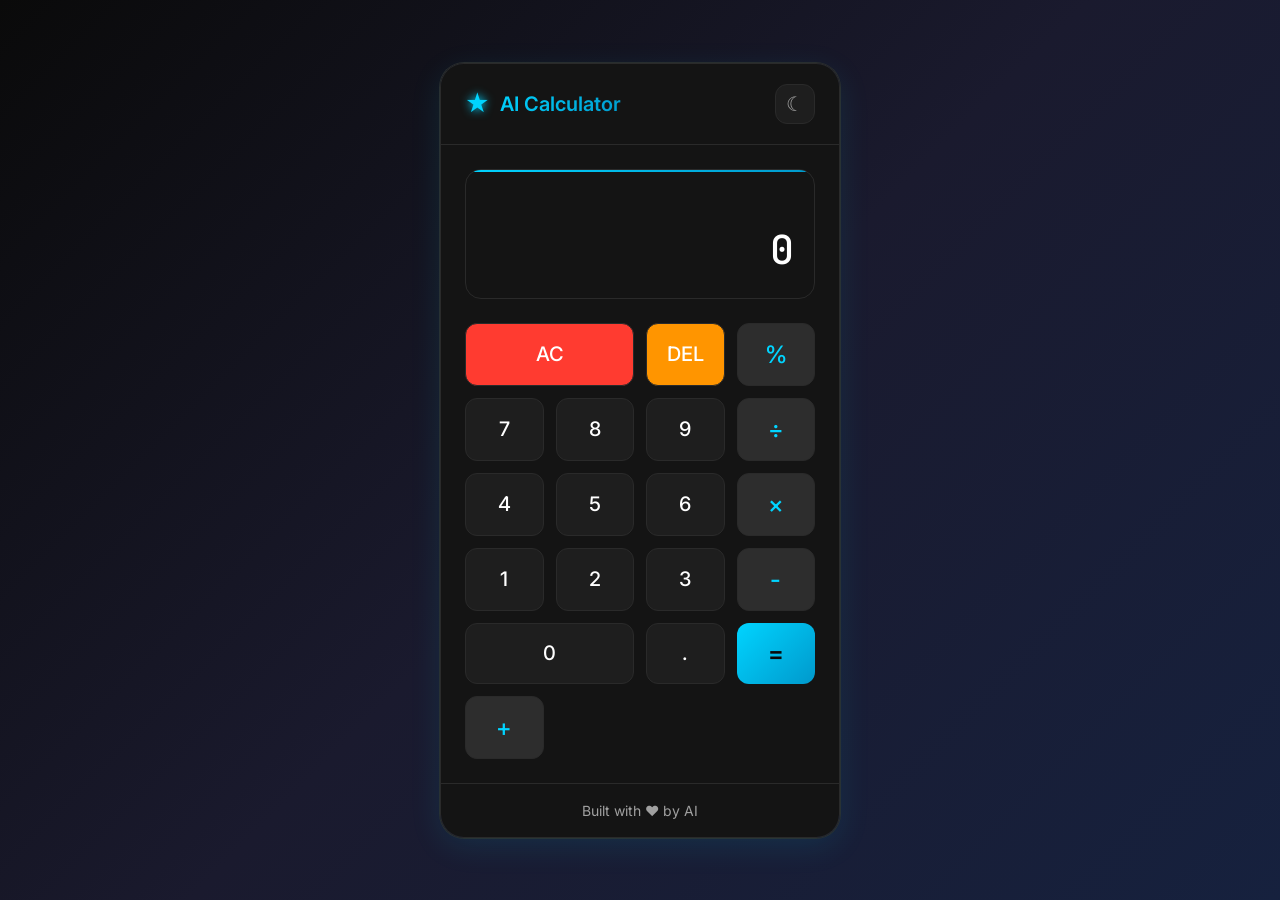
<file: index.html>
<!DOCTYPE html>
<html lang="en">
<head>
    <meta charset="UTF-8">
    <meta name="viewport" content="width=device-width, initial-scale=1.0">
    <title>AI Calculator - Beautiful & Modern</title>
    <link rel="stylesheet" href="style.css">
    <link href="https://fonts.googleapis.com/css2?family=Inter:wght@300;400;500;600;700&family=JetBrains+Mono:wght@400;500&display=swap" rel="stylesheet">
</head>
<body>
    <div class="calculator-container">
        <header class="calculator-header">
            <div class="logo">
                <span class="logo-icon">&#9733;</span>
                <h1>AI Calculator</h1>
            </div>
            <div class="theme-toggle">
                <span class="theme-icon">&#9790;</span>
            </div>
        </header>
        
        <main class="calculator">
            <div class="display">
                <div class="previous-operand" id="previous-operand"></div>
                <div class="current-operand" id="current-operand">0</div>
            </div>
            
            <div class="buttons">
                <button class="btn btn-span" data-action="clear">AC</button>
                <button class="btn" data-action="delete">DEL</button>
                <button class="btn btn-operator" data-action="operation" data-value="%">%</button>
                
                <button class="btn" data-action="number" data-value="7">7</button>
                <button class="btn" data-action="number" data-value="8">8</button>
                <button class="btn" data-action="number" data-value="9">9</button>
                <button class="btn btn-operator" data-action="operation" data-value="/">&#247;</button>
                
                <button class="btn" data-action="number" data-value="4">4</button>
                <button class="btn" data-action="number" data-value="5">5</button>
                <button class="btn" data-action="number" data-value="6">6</button>
                <button class="btn btn-operator" data-action="operation" data-value="*">&times;</button>
                
                <button class="btn" data-action="number" data-value="1">1</button>
                <button class="btn" data-action="number" data-value="2">2</button>
                <button class="btn" data-action="number" data-value="3">3</button>
                <button class="btn btn-operator" data-action="operation" data-value="-">-</button>
                
                <button class="btn btn-zero" data-action="number" data-value="0">0</button>
                <button class="btn" data-action="number" data-value=".">.</button>
                <button class="btn btn-operator btn-equals" data-action="calculate">=</button>
                <button class="btn btn-operator" data-action="operation" data-value="+">+</button>
            </div>
        </main>
        
        <footer class="calculator-footer">
            <p>Built with ❤️ by AI</p>
        </footer>
    </div>
    
    <script src="script.js"></script>
</body>
</html>
</file>
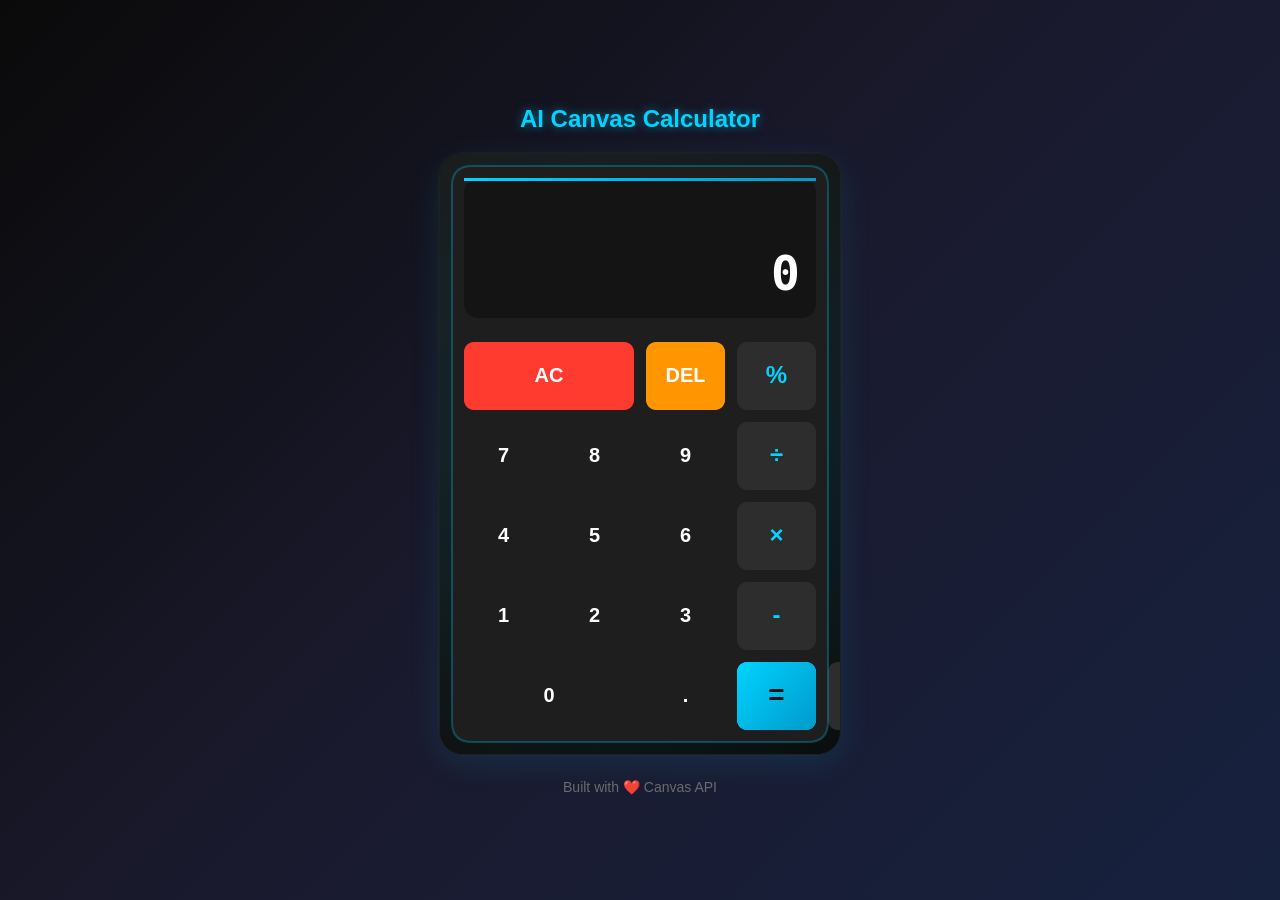
<file: canvas-calculator.html>
<!DOCTYPE html>
<html lang="en">
<head>
    <meta charset="UTF-8">
    <meta name="viewport" content="width=device-width, initial-scale=1.0">
    <title>AI Canvas Calculator</title>
    <style>
        * {
            margin: 0;
            padding: 0;
            box-sizing: border-box;
        }
        
        body {
            font-family: 'Inter', -apple-system, BlinkMacSystemFont, sans-serif;
            background: linear-gradient(135deg, #0a0a0a 0%, #1a1a2e 50%, #16213e 100%);
            min-height: 100vh;
            display: flex;
            justify-content: center;
            align-items: center;
            padding: 20px;
            overflow: hidden;
        }
        
        .container {
            text-align: center;
        }
        
        h1 {
            color: #00d4ff;
            margin-bottom: 20px;
            font-size: 1.5rem;
            text-shadow: 0 0 10px rgba(0, 212, 255, 0.5);
        }
        
        canvas {
            background: rgba(20, 20, 20, 0.8);
            backdrop-filter: blur(20px);
            -webkit-backdrop-filter: blur(20px);
            border-radius: 24px;
            border: 1px solid rgba(42, 42, 42, 0.5);
            box-shadow: 
                0 8px 32px rgba(0, 212, 255, 0.1),
                0 0 0 1px rgba(42, 42, 42, 0.3);
            cursor: pointer;
            touch-action: none;
        }
        
        .footer {
            margin-top: 20px;
            color: #6b6b6b;
            font-size: 0.875rem;
        }
        
        @media (max-width: 400px) {
            canvas {
                width: 100% !important;
                height: auto !important;
            }
        }
    </style>
</head>
<body>
    <div class="container">
        <h1>AI Canvas Calculator</h1>
        <canvas id="calculatorCanvas" width="400" height="600"></canvas>
        <div class="footer">Built with ❤️ Canvas API</div>
    </div>
    <script>
        // ===== Canvas Calculator =====
        
        class CanvasCalculator {
            constructor(canvasId) {
                this.canvas = document.getElementById(canvasId);
                this.ctx = this.canvas.getContext('2d');
                
                // State
                this.currentOperand = '0';
                this.previousOperand = '';
                this.operation = null;
                this.resetScreen = false;
                this.maxDigits = 12;
                
                // Layout
                this.padding = 24;
                this.buttonGap = 12;
                this.buttonRows = 5;
                this.buttonCols = 4;
                
                // Colors
                this.colors = {
                    bgPrimary: '#141414',
                    bgSecondary: '#1e1e1e',
                    bgTertiary: '#2d2d2d',
                    textPrimary: '#ffffff',
                    textSecondary: '#a0a0a0',
                    textTertiary: '#6b6b6b',
                    accent: '#00d4ff',
                    accentSecondary: '#0099cc',
                    operator: '#00d4ff',
                    clear: '#ff3b30',
                    delete: '#ff9500',
                    border: '#2a2a2a',
                    shadow: 'rgba(0, 212, 255, 0.1)',
                    glow: 'rgba(0, 212, 255, 0.3)'
                };
                
                // Buttons layout
                this.buttons = [
                    [{ text: 'AC', action: 'clear', type: 'special', colSpan: 2 },
                     { text: 'DEL', action: 'delete', type: 'special' },
                     { text: '%', action: 'operation', value: '%', type: 'operator' }],
                    
                    [{ text: '7', action: 'number', value: '7', type: 'number' },
                     { text: '8', action: 'number', value: '8', type: 'number' },
                     { text: '9', action: 'number', value: '9', type: 'number' },
                     { text: '÷', action: 'operation', value: '/', type: 'operator' }],
                    
                    [{ text: '4', action: 'number', value: '4', type: 'number' },
                     { text: '5', action: 'number', value: '5', type: 'number' },
                     { text: '6', action: 'number', value: '6', type: 'number' },
                     { text: '×', action: 'operation', value: '*', type: 'operator' }],
                    
                    [{ text: '1', action: 'number', value: '1', type: 'number' },
                     { text: '2', action: 'number', value: '2', type: 'number' },
                     { text: '3', action: 'number', value: '3', type: 'number' },
                     { text: '-', action: 'operation', value: '-', type: 'operator' }],
                    
                    [{ text: '0', action: 'number', value: '0', type: 'number', colSpan: 2 },
                     { text: '.', action: 'number', value: '.', type: 'number' },
                     { text: '=', action: 'calculate', type: 'equals' },
                     { text: '+', action: 'operation', value: '+', type: 'operator' }]
                ];
                
                // Touch/mouse tracking
                this.activeButton = null;
                this.hoveredButton = null;
                
                // Animation
                this.animationFrame = null;
                this.lastTime = 0;
                this.glowPhase = 0;
                
                this.init();
            }
            
            init() {
                this.resizeCanvas();
                this.bindEvents();
                this.calculateButtonPositions();
                this.startAnimation();
            }
            
            resizeCanvas() {
                const containerWidth = Math.min(window.innerWidth - 40, 400);
                const aspectRatio = 400 / 600;
                const height = containerWidth / aspectRatio;
                
                this.canvas.width = containerWidth;
                this.canvas.height = height;
                this.calculateButtonPositions();
            }
            
            calculateButtonPositions() {
                const w = this.canvas.width;
                const h = this.canvas.height;
                
                // Display area height
                this.displayHeight = 140;
                this.displayY = this.padding;
                this.displayWidth = w - this.padding * 2;
                
                // Buttons area
                const buttonsY = this.displayY + this.displayHeight + this.padding;
                const buttonsHeight = h - buttonsY - this.padding;
                
                // Calculate button size
                this.buttonHeight = (buttonsHeight - (this.buttonGap * (this.buttonRows - 1))) / this.buttonRows;
                this.buttonWidth = (w - this.padding * 2 - (this.buttonGap * (this.buttonCols - 1))) / this.buttonCols;
                
                // Button positions
                this.buttonPositions = [];
                let y = buttonsY;
                
                for (let row = 0; row < this.buttons.length; row++) {
                    let x = this.padding;
                    for (let col = 0; col < this.buttons[row].length; col++) {
                        const btn = this.buttons[row][col];
                        const colSpan = btn.colSpan || 1;
                        
                        this.buttonPositions.push({
                            row, col,
                            x, y,
                            width: this.buttonWidth * colSpan + this.buttonGap * (colSpan - 1),
                            height: this.buttonHeight,
                            button: btn
                        });
                        
                        x += this.buttonWidth * colSpan + this.buttonGap * (colSpan - 1) + this.buttonGap;
                    }
                    y += this.buttonHeight + this.buttonGap;
                }
            }
            
            bindEvents() {
                // Mouse events
                this.canvas.addEventListener('mousemove', (e) => this.handleMouseMove(e));
                this.canvas.addEventListener('mousedown', (e) => this.handleMouseDown(e));
                this.canvas.addEventListener('mouseup', (e) => this.handleMouseUp(e));
                this.canvas.addEventListener('mouseleave', (e) => this.handleMouseLeave(e));
                
                // Touch events
                this.canvas.addEventListener('touchstart', (e) => this.handleTouchStart(e), { passive: false });
                this.canvas.addEventListener('touchmove', (e) => this.handleTouchMove(e), { passive: false });
                this.canvas.addEventListener('touchend', (e) => this.handleTouchEnd(e));
                
                // Keyboard
                document.addEventListener('keydown', (e) => this.handleKeyDown(e));
                
                // Resize
                window.addEventListener('resize', () => this.handleResize());
            }
            
            handleResize() {
                this.resizeCanvas();
            }
            
            handleMouseMove(e) {
                const rect = this.canvas.getBoundingClientRect();
                const x = e.clientX - rect.left;
                const y = e.clientY - rect.top;
                
                this.hoveredButton = this.getButtonAtPosition(x, y);
            }
            
            handleMouseDown(e) {
                const rect = this.canvas.getBoundingClientRect();
                const x = e.clientX - rect.left;
                const y = e.clientY - rect.top;
                
                const button = this.getButtonAtPosition(x, y);
                if (button) {
                    this.activeButton = button;
                    this.pressButton(button);
                }
            }
            
            handleMouseUp(e) {
                if (this.activeButton) {
                    this.releaseButton(this.activeButton);
                    this.activeButton = null;
                }
            }
            
            handleMouseLeave(e) {
                this.hoveredButton = null;
                if (this.activeButton) {
                    this.releaseButton(this.activeButton);
                    this.activeButton = null;
                }
            }
            
            handleTouchStart(e) {
                e.preventDefault();
                const rect = this.canvas.getBoundingClientRect();
                const touch = e.touches[0];
                const x = touch.clientX - rect.left;
                const y = touch.clientY - rect.top;
                
                const button = this.getButtonAtPosition(x, y);
                if (button) {
                    this.activeButton = button;
                    this.pressButton(button);
                }
            }
            
            handleTouchMove(e) {
                e.preventDefault();
                const rect = this.canvas.getBoundingClientRect();
                const touch = e.touches[0];
                const x = touch.clientX - rect.left;
                const y = touch.clientY - rect.top;
                
                this.hoveredButton = this.getButtonAtPosition(x, y);
            }
            
            handleTouchEnd(e) {
                e.preventDefault();
                if (this.activeButton) {
                    this.releaseButton(this.activeButton);
                    this.activeButton = null;
                }
            }
            
            handleKeyDown(e) {
                if (e.key >= '0' && e.key <= '9') {
                    this.appendNumber(e.key);
                } else if (e.key === '.') {
                    this.appendNumber('.');
                } else if (['+', '-', '*', '/', '%'].includes(e.key)) {
                    const opMap = { '*': '*', '/': '/', '+': '+', '-': '-', '%': '%' };
                    this.chooseOperation(opMap[e.key]);
                } else if (e.key === 'Enter' || e.key === '=') {
                    this.calculate();
                } else if (e.key === 'Escape') {
                    this.clear();
                } else if (e.key === 'Backspace') {
                    this.delete();
                }
            }
            
            getButtonAtPosition(x, y) {
                for (const pos of this.buttonPositions) {
                    if (x >= pos.x && x <= pos.x + pos.width && 
                        y >= pos.y && y <= pos.y + pos.height) {
                        return pos;
                    }
                }
                return null;
            }
            
            pressButton(buttonPos) {
                const action = buttonPos.button.action;
                const value = buttonPos.button.value;
                
                switch(action) {
                    case 'number':
                        this.appendNumber(value);
                        break;
                    case 'operation':
                        this.chooseOperation(value);
                        break;
                    case 'clear':
                        this.clear();
                        break;
                    case 'delete':
                        this.delete();
                        break;
                    case 'calculate':
                        this.calculate();
                        break;
                }
            }
            
            releaseButton(buttonPos) {
                // Visual feedback is handled in draw
            }
            
            // Calculator Logic
            appendNumber(number) {
                if (this.currentOperand === '0' && number !== '.') {
                    this.currentOperand = number;
                } else if (number === '.' && this.currentOperand.includes('.')) {
                    return;
                } else if (this.resetScreen) {
                    this.currentOperand = number;
                    this.resetScreen = false;
                } else {
                    if (this.currentOperand.length >= this.maxDigits && number !== '.') {
                        return;
                    }
                    this.currentOperand += number;
                }
            }
            
            chooseOperation(operation) {
                if (this.currentOperand === '') return;
                
                if (this.previousOperand !== '') {
                    this.calculate();
                }
                
                this.operation = operation;
                this.previousOperand = this.currentOperand;
                this.currentOperand = '';
            }
            
            calculate() {
                let result;
                const prev = parseFloat(this.previousOperand);
                const current = parseFloat(this.currentOperand);
                
                if (isNaN(prev) || isNaN(current)) return;
                
                switch (this.operation) {
                    case '+': result = prev + current; break;
                    case '-': result = prev - current; break;
                    case '*': result = prev * current; break;
                    case '/': result = prev / current; break;
                    case '%': result = prev % current; break;
                    default: return;
                }
                
                this.currentOperand = this.formatNumber(result);
                this.operation = null;
                this.previousOperand = '';
                this.resetScreen = true;
            }
            
            formatNumber(number) {
                if (Math.abs(number) >= 1e10 || Math.abs(number) <= 1e-6) {
                    return number.toExponential(6);
                }
                
                const stringNumber = number.toString();
                if (stringNumber.includes('.')) {
                    return stringNumber.replace(/(\.\d*?[1-9])0+$/, '$1').replace(/\.$/, '');
                }
                return stringNumber;
            }
            
            clear() {
                this.currentOperand = '0';
                this.previousOperand = '';
                this.operation = null;
            }
            
            delete() {
                if (this.currentOperand.length === 1) {
                    this.currentOperand = '0';
                } else {
                    this.currentOperand = this.currentOperand.slice(0, -1);
                }
                if (this.currentOperand === '' || this.currentOperand === '-') {
                    this.currentOperand = '0';
                }
            }
            
            getOperationSymbol(op) {
                const symbols = { '+': '+', '-': '-', '*': '×', '/': '÷', '%': '%' };
                return symbols[op] || op;
            }
            
            // Drawing
            startAnimation() {
                this.lastTime = performance.now();
                this.animate();
            }
            
            animate() {
                const now = performance.now();
                const deltaTime = (now - this.lastTime) / 1000;
                this.lastTime = now;
                
                this.glowPhase += deltaTime * 2;
                
                this.draw();
                this.animationFrame = requestAnimationFrame(() => this.animate());
            }
            
            draw() {
                const w = this.canvas.width;
                const h = this.canvas.height;
                const ctx = this.ctx;
                
                // Clear
                ctx.clearRect(0, 0, w, h);
                
                // Background with subtle gradient
                const bgGradient = ctx.createLinearGradient(0, 0, w, h);
                bgGradient.addColorStop(0, '#1a1a1a');
                bgGradient.addColorStop(1, '#0a0a0a');
                ctx.fillStyle = bgGradient;
                ctx.fillRect(0, 0, w, h);
                
                // Glow effect
                const glowSize = 400;
                const glowGradient = ctx.createRadialGradient(
                    w / 2, h / 2, 0,
                    w / 2, h / 2, glowSize
                );
                const glowIntensity = 0.1 + Math.sin(this.glowPhase) * 0.05;
                glowGradient.addColorStop(0, `rgba(0, 212, 255, ${glowIntensity})`);
                glowGradient.addColorStop(1, 'rgba(0, 212, 255, 0)');
                ctx.fillStyle = glowGradient;
                ctx.fillRect(0, 0, w, h);
                
                // Draw calculator frame
                this.drawRoundedRect(
                    this.padding / 2, this.padding / 2,
                    w - this.padding, h - this.padding,
                    20, this.colors.bgSecondary
                );
                
                // Draw display
                this.drawDisplay();
                
                // Draw buttons
                this.drawButtons();
                
                // Draw border glow
                ctx.strokeStyle = `rgba(0, 212, 255, ${0.2 + Math.sin(this.glowPhase) * 0.1})`;
                ctx.lineWidth = 2;
                this.drawRoundedRectStroke(
                    this.padding / 2, this.padding / 2,
                    w - this.padding, h - this.padding,
                    20
                );
            }
            
            drawDisplay() {
                const ctx = this.ctx;
                const x = this.padding;
                const y = this.displayY;
                const width = this.displayWidth;
                const height = this.displayHeight;
                
                // Display background
                this.drawRoundedRect(x, y, width, height, 16, this.colors.bgPrimary);
                
                // Top accent line
                const accentGradient = ctx.createLinearGradient(x, y, x + width, y);
                accentGradient.addColorStop(0, this.colors.accent);
                accentGradient.addColorStop(1, this.colors.accentSecondary);
                ctx.fillStyle = accentGradient;
                ctx.fillRect(x, y, width, 3);
                
                // Previous operand
                ctx.fillStyle = this.colors.textTertiary;
                ctx.font = `14px 'JetBrains Mono', monospace`;
                ctx.textAlign = 'right';
                ctx.textBaseline = 'bottom';
                
                let prevText = this.previousOperand;
                if (this.operation) {
                    prevText += ` ${this.getOperationSymbol(this.operation)}`;
                }
                
                if (prevText) {
                    ctx.fillText(
                        prevText,
                        x + width - 16,
                        y + 30
                    );
                }
                
                // Current operand
                ctx.fillStyle = this.colors.textPrimary;
                ctx.font = `bold 48px 'JetBrains Mono', monospace`;
                
                // Truncate if too long
                const maxWidth = width - 24;
                let currentText = this.currentOperand;
                
                // Measure text width
                const textWidth = ctx.measureText(currentText).width;
                if (textWidth > maxWidth) {
                    // Scale down font
                    const scale = maxWidth / textWidth;
                    ctx.font = `bold ${Math.floor(48 * scale)}px 'JetBrains Mono', monospace`;
                }
                
                ctx.fillText(
                    currentText,
                    x + width - 16,
                    y + height - 16
                );
            }
            
            drawButtons() {
                const ctx = this.ctx;
                
                for (const pos of this.buttonPositions) {
                    const btn = pos.button;
                    const isHovered = this.hoveredButton === pos;
                    const isActive = this.activeButton === pos;
                    
                    // Determine colors based on button type
                    let bgColor, textColor, hoverColor, activeColor;
                    
                    switch(btn.type) {
                        case 'number':
                            bgColor = this.colors.bgSecondary;
                            textColor = this.colors.textPrimary;
                            hoverColor = this.colors.bgTertiary;
                            activeColor = '#2a2a2a';
                            break;
                        case 'operator':
                            bgColor = this.colors.bgTertiary;
                            textColor = this.colors.operator;
                            hoverColor = '#3a3a3a';
                            activeColor = '#454545';
                            break;
                        case 'special':
                            if (btn.action === 'clear') {
                                bgColor = '#ff3b30';
                                textColor = '#ffffff';
                                hoverColor = '#ff5e54';
                                activeColor = '#cc2f24';
                            } else {
                                bgColor = '#ff9500';
                                textColor = '#ffffff';
                                hoverColor = '#ffb237';
                                activeColor = '#cc7700';
                            }
                            break;
                        case 'equals':
                            bgColor = this.colors.accent;
                            textColor = this.colors.bgPrimary;
                            hoverColor = this.colors.accentSecondary;
                            activeColor = '#00aacc';
                            break;
                    }
                    
                    // Adjust colors based on state
                    let currentBg = bgColor;
                    if (isActive) {
                        currentBg = activeColor;
                    } else if (isHovered) {
                        currentBg = hoverColor;
                    }
                    
                    // Draw button
                    this.drawRoundedRect(
                        pos.x, pos.y,
                        pos.width, pos.height,
                        12, currentBg
                    );
                    
                    // Button shadow for hover
                    if (isHovered && !isActive) {
                        ctx.shadowColor = this.colors.shadow;
                        ctx.shadowBlur = 10;
                        ctx.shadowOffsetX = 0;
                        ctx.shadowOffsetY = 4;
                    } else {
                        ctx.shadowColor = 'transparent';
                        ctx.shadowBlur = 0;
                        ctx.shadowOffsetX = 0;
                        ctx.shadowOffsetY = 0;
                    }
                    
                    // Draw button again with shadow
                    this.drawRoundedRect(
                        pos.x, pos.y,
                        pos.width, pos.height,
                        12, currentBg
                    );
                    
                    // Reset shadow
                    ctx.shadowColor = 'transparent';
                    ctx.shadowBlur = 0;
                    ctx.shadowOffsetX = 0;
                    ctx.shadowOffsetY = 0;
                    
                    // Draw button text
                    ctx.fillStyle = textColor;
                    ctx.font = btn.type === 'equals' || btn.type === 'operator' ? 
                        `bold 24px 'Inter', sans-serif` : 
                        `bold 20px 'Inter', sans-serif`;
                    ctx.textAlign = 'center';
                    ctx.textBaseline = 'middle';
                    
                    // For equals button, make it stand out
                    if (btn.type === 'equals') {
                        // Add gradient for equals button
                        const equalsGradient = ctx.createLinearGradient(
                            pos.x, pos.y, pos.x + pos.width, pos.y + pos.height
                        );
                        equalsGradient.addColorStop(0, this.colors.accent);
                        equalsGradient.addColorStop(1, this.colors.accentSecondary);
                        ctx.fillStyle = equalsGradient;
                        
                        // Redraw button with gradient
                        this.drawRoundedRect(
                            pos.x, pos.y,
                            pos.width, pos.height,
                            12, equalsGradient
                        );
                        
                        ctx.fillStyle = this.colors.bgPrimary;
                        ctx.font = `bold 28px 'Inter', sans-serif`;
                    }
                    
                    // Add glow effect for operator buttons on hover
                    if (btn.type === 'operator' && isHovered) {
                        ctx.fillStyle = `rgba(0, 212, 255, 0.2)`;
                        this.drawRoundedRect(
                            pos.x + 2, pos.y + 2,
                            pos.width - 4, pos.height - 4,
                            8, ctx.fillStyle
                        );
                        ctx.fillStyle = textColor;
                    }
                    
                    ctx.fillText(
                        btn.text,
                        pos.x + pos.width / 2,
                        pos.y + pos.height / 2
                    );
                }
            }
            
            drawRoundedRect(x, y, width, height, radius, fillStyle) {
                const ctx = this.ctx;
                ctx.fillStyle = fillStyle;
                ctx.beginPath();
                ctx.moveTo(x + radius, y);
                ctx.lineTo(x + width - radius, y);
                ctx.quadraticCurveTo(x + width, y, x + width, y + radius);
                ctx.lineTo(x + width, y + height - radius);
                ctx.quadraticCurveTo(x + width, y + height, x + width - radius, y + height);
                ctx.lineTo(x + radius, y + height);
                ctx.quadraticCurveTo(x, y + height, x, y + height - radius);
                ctx.lineTo(x, y + radius);
                ctx.quadraticCurveTo(x, y, x + radius, y);
                ctx.closePath();
                ctx.fill();
            }
            
            drawRoundedRectStroke(x, y, width, height, radius) {
                const ctx = this.ctx;
                ctx.beginPath();
                ctx.moveTo(x + radius, y);
                ctx.lineTo(x + width - radius, y);
                ctx.quadraticCurveTo(x + width, y, x + width, y + radius);
                ctx.lineTo(x + width, y + height - radius);
                ctx.quadraticCurveTo(x + width, y + height, x + width - radius, y + height);
                ctx.lineTo(x + radius, y + height);
                ctx.quadraticCurveTo(x, y + height, x, y + height - radius);
                ctx.lineTo(x, y + radius);
                ctx.quadraticCurveTo(x, y, x + radius, y);
                ctx.closePath();
                ctx.stroke();
            }
        }
        
        // Initialize when DOM is loaded
        document.addEventListener('DOMContentLoaded', () => {
            new CanvasCalculator('calculatorCanvas');
        });
    </script>
</body>
</html>
</file>
<file: style.css>
/* ===== CSS Variables ===== */
:root {
    --bg-primary: #0a0a0a;
    --bg-secondary: #141414;
    --bg-tertiary: #1e1e1e;
    --text-primary: #ffffff;
    --text-secondary: #a0a0a0;
    --text-tertiary: #6b6b6b;
    --accent-primary: #00d4ff;
    --accent-secondary: #0099cc;
    --accent-gradient: linear-gradient(135deg, #00d4ff 0%, #0099cc 100%);
    --btn-bg: #1e1e1e;
    --btn-bg-hover: #2a2a2a;
    --btn-text: #ffffff;
    --operator-bg: #2d2d2d;
    --operator-bg-hover: #3a3a3a;
    --operator-text: #00d4ff;
    --display-bg: #141414;
    --border-color: #2a2a2a;
    --shadow-color: rgba(0, 212, 255, 0.1);
    --glass-effect: rgba(255, 255, 255, 0.05);
    
    --transition-fast: 0.15s ease;
    --transition-normal: 0.25s ease;
    --transition-slow: 0.4s ease;
    
    --border-radius-sm: 8px;
    --border-radius-md: 12px;
    --border-radius-lg: 16px;
    --border-radius-xl: 24px;
}

/* ===== Reset & Base ===== */
*, *::before, *::after {
    box-sizing: border-box;
    margin: 0;
    padding: 0;
}

html {
    font-size: 16px;
    scroll-behavior: smooth;
}

body {
    font-family: 'Inter', -apple-system, BlinkMacSystemFont, sans-serif;
    background: var(--bg-primary);
    color: var(--text-primary);
    min-height: 100vh;
    display: flex;
    justify-content: center;
    align-items: center;
    padding: 20px;
    line-height: 1.5;
    overflow-x: hidden;
    background: linear-gradient(135deg, #0a0a0a 0%, #1a1a2e 50%, #16213e 100%);
}

/* ===== Calculator Container ===== */
.calculator-container {
    width: 100%;
    max-width: 400px;
    background: var(--glass-effect);
    backdrop-filter: blur(20px);
    -webkit-backdrop-filter: blur(20px);
    border-radius: var(--border-radius-xl);
    border: 1px solid var(--border-color);
    box-shadow: 
        0 8px 32px var(--shadow-color),
        0 0 0 1px var(--border-color);
    overflow: hidden;
    animation: fadeIn 0.6s ease-out;
}

@keyframes fadeIn {
    from {
        opacity: 0;
        transform: translateY(20px);
    }
    to {
        opacity: 1;
        transform: translateY(0);
    }
}

/* ===== Header ===== */
.calculator-header {
    display: flex;
    justify-content: space-between;
    align-items: center;
    padding: 20px 24px;
    background: var(--bg-secondary);
    border-bottom: 1px solid var(--border-color);
}

.logo {
    display: flex;
    align-items: center;
    gap: 10px;
}

.logo-icon {
    font-size: 24px;
    color: var(--accent-primary);
    text-shadow: 0 0 10px var(--accent-primary);
    animation: pulse 2s infinite;
}

@keyframes pulse {
    0%, 100% { opacity: 1; }
    50% { opacity: 0.7; }
}

.logo h1 {
    font-size: 1.25rem;
    font-weight: 600;
    background: var(--accent-gradient);
    -webkit-background-clip: text;
    -webkit-text-fill-color: transparent;
    background-clip: text;
}

.theme-toggle {
    width: 40px;
    height: 40px;
    display: flex;
    align-items: center;
    justify-content: center;
    background: var(--btn-bg);
    border-radius: var(--border-radius-md);
    cursor: pointer;
    transition: all var(--transition-normal);
    border: 1px solid var(--border-color);
}

.theme-toggle:hover {
    background: var(--btn-bg-hover);
    transform: rotate(15deg);
}

.theme-icon {
    font-size: 20px;
    color: var(--text-secondary);
}

/* ===== Calculator ===== */
.calculator {
    padding: 24px;
    background: var(--bg-secondary);
}

/* ===== Display ===== */
.display {
    background: var(--display-bg);
    border-radius: var(--border-radius-lg);
    padding: 24px 20px;
    margin-bottom: 24px;
    text-align: right;
    min-height: 100px;
    display: flex;
    flex-direction: column;
    justify-content: flex-end;
    border: 1px solid var(--border-color);
    position: relative;
    overflow: hidden;
}

.display::before {
    content: '';
    position: absolute;
    top: 0;
    left: 0;
    right: 0;
    height: 2px;
    background: var(--accent-gradient);
}

.previous-operand {
    font-size: 1rem;
    color: var(--text-tertiary);
    font-family: 'JetBrains Mono', monospace;
    height: 24px;
    overflow: hidden;
    text-overflow: ellipsis;
}

.current-operand {
    font-size: 2.5rem;
    color: var(--text-primary);
    font-family: 'JetBrains Mono', monospace;
    font-weight: 500;
    margin-top: 8px;
    overflow: hidden;
    text-overflow: ellipsis;
    line-height: 1.2;
}

/* ===== Buttons ===== */
.buttons {
    display: grid;
    grid-template-columns: repeat(4, 1fr);
    gap: 12px;
}

.btn {
    padding: 16px;
    background: var(--btn-bg);
    border: 1px solid var(--border-color);
    border-radius: var(--border-radius-md);
    color: var(--btn-text);
    font-size: 1.25rem;
    font-family: 'Inter', sans-serif;
    font-weight: 500;
    cursor: pointer;
    transition: all var(--transition-fast);
    display: flex;
    align-items: center;
    justify-content: center;
}

.btn:hover {
    background: var(--btn-bg-hover);
    transform: translateY(-2px);
    box-shadow: 0 4px 16px var(--shadow-color);
}

.btn:active {
    transform: translateY(0);
    background: var(--bg-tertiary);
}

.btn:active:hover {
    transform: translateY(0);
}

/* Number Buttons */
.btn[data-action="number"] {
    background: var(--btn-bg);
}

.btn[data-action="number"]:hover {
    background: var(--btn-bg-hover);
}

/* Operator Buttons */
.btn-operator {
    background: var(--operator-bg);
    color: var(--operator-text);
    font-size: 1.5rem;
}

.btn-operator:hover {
    background: var(--operator-bg-hover);
    box-shadow: 0 4px 16px rgba(0, 212, 255, 0.2);
}

/* Special Buttons */
.btn-span {
    grid-column: span 2;
}

.btn-zero {
    grid-column: span 2;
}

.btn-equals {
    background: var(--accent-gradient);
    color: var(--bg-primary);
    font-size: 1.5rem;
    font-weight: 600;
    border: none;
}

.btn-equals:hover {
    background: linear-gradient(135deg, #0099cc 0%, #00d4ff 100%);
    box-shadow: 0 4px 20px rgba(0, 212, 255, 0.3);
    transform: translateY(-2px) scale(1.02);
}

/* Action Buttons */
.btn[data-action="clear"] {
    background: #ff3b30;
    color: white;
}

.btn[data-action="clear"]:hover {
    background: #ff5e54;
}

.btn[data-action="delete"] {
    background: #ff9500;
    color: white;
}

.btn[data-action="delete"]:hover {
    background: #ffb237;
}

/* ===== Footer ===== */
.calculator-footer {
    padding: 16px 24px;
    background: var(--bg-secondary);
    border-top: 1px solid var(--border-color);
    text-align: center;
    color: var(--text-tertiary);
    font-size: 0.875rem;
}

.calculator-footer p {
    color: var(--text-secondary);
}

/* ===== Responsive Design ===== */
@media (max-width: 400px) {
    .calculator-container {
        max-width: 360px;
    }
    
    .display {
        padding: 20px 16px;
        min-height: 90px;
    }
    
    .current-operand {
        font-size: 2rem;
    }
    
    .btn {
        padding: 14px;
        font-size: 1.125rem;
    }
    
    .btn-operator {
        font-size: 1.375rem;
    }
    
    .btn-equals {
        font-size: 1.375rem;
    }
}

@media (max-width: 360px) {
    .calculator-container {
        max-width: 320px;
    }
    
    .buttons {
        gap: 8px;
    }
    
    .btn {
        padding: 12px;
    }
    
    .current-operand {
        font-size: 1.75rem;
    }
}

/* ===== Animations ===== */
.btn {
    position: relative;
    overflow: hidden;
}

.btn::before {
    content: '';
    position: absolute;
    top: 50%;
    left: 50%;
    width: 0;
    height: 0;
    background: rgba(255, 255, 255, 0.1);
    border-radius: 50%;
    transform: translate(-50%, -50%);
    transition: width 0.3s ease, height 0.3s ease;
}

.btn:active::before {
    width: 200%;
    height: 200%;
}

/* ===== Glow Effect ===== */
.calculator-container {
    position: relative;
}

.calculator-container::before {
    content: '';
    position: absolute;
    top: -50%;
    left: -50%;
    width: 200%;
    height: 200%;
    background: radial-gradient(circle, rgba(0, 212, 255, 0.1) 0%, transparent 70%);
    pointer-events: none;
    z-index: -1;
    animation: glowPulse 3s ease-in-out infinite;
}

@keyframes glowPulse {
    0%, 100% {
        opacity: 0.5;
        transform: scale(1);
    }
    50% {
        opacity: 0.8;
        transform: scale(1.1);
    }
}

/* ===== Focus States ===== */
.btn:focus {
    outline: 2px solid var(--accent-primary);
    outline-offset: 2px;
}

.btn:focus-visible {
    outline: 2px solid var(--accent-primary);
    outline-offset: 2px;
}

/* ===== Selection ===== */
::selection {
    background: var(--accent-primary);
    color: var(--bg-primary);
}
</file>
